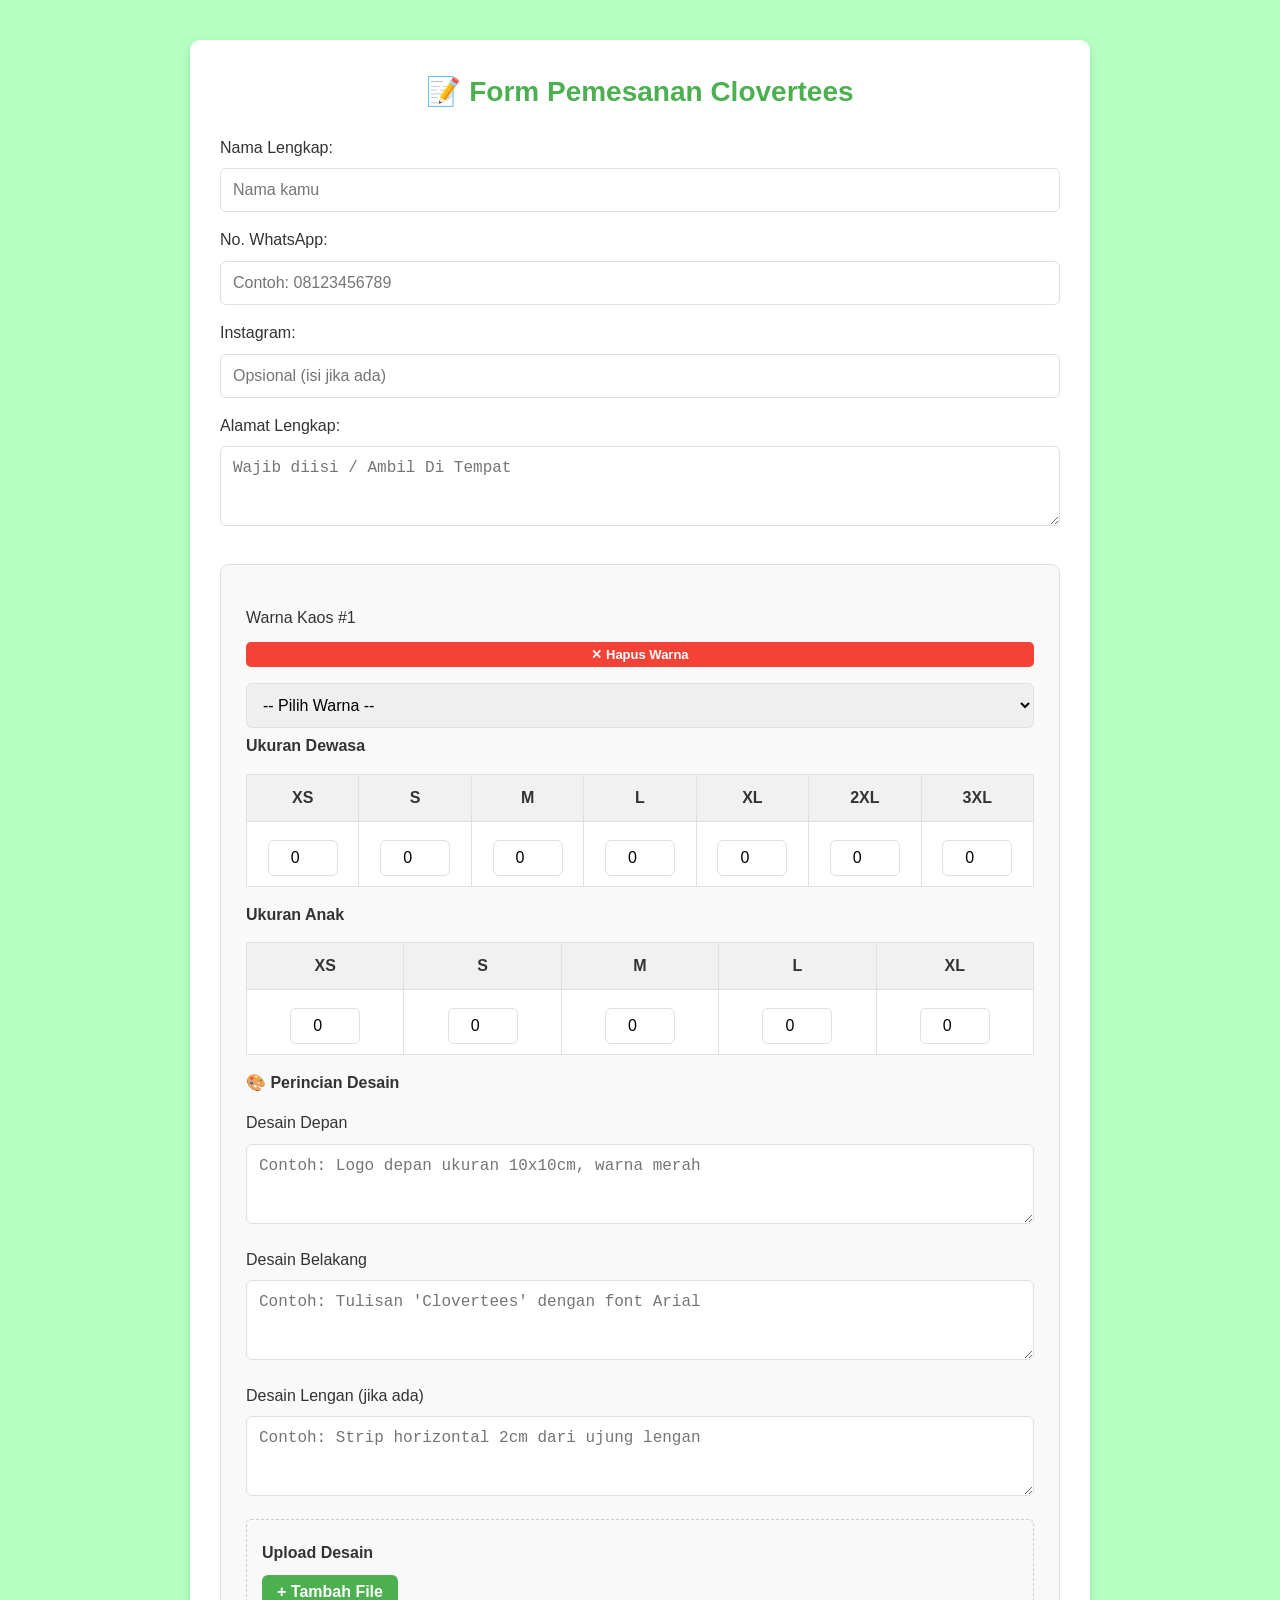
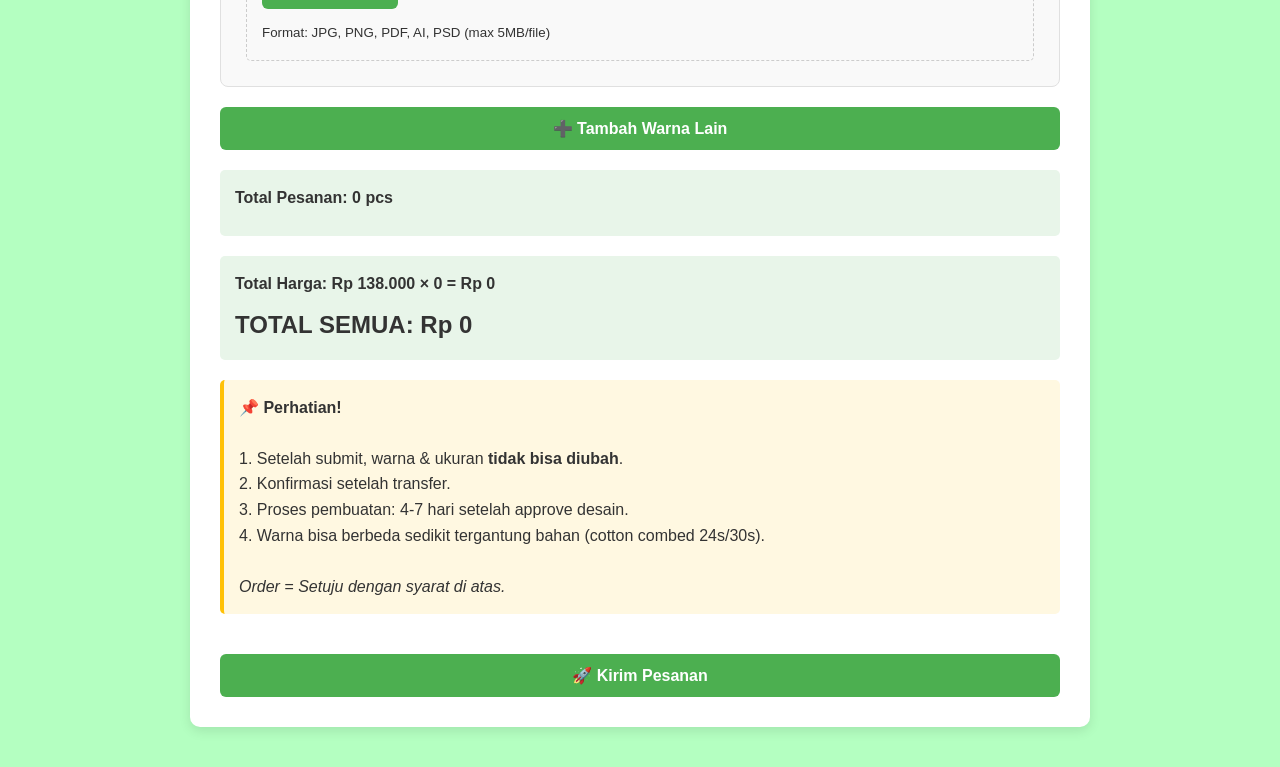
<file: index.html>
<!DOCTYPE html>
<html lang="id">
<head>
  <meta charset="UTF-8">
  <meta name="viewport" content="width=device-width, initial-scale=1.0">
  <title>Form Pemesanan Clovertees</title>
  <style>
    :root {
      --primary: #4CAF50;
      --primary-hover: #38883c;
      --secondary: #f44336;
      --background: #b4ffc1;
      --card-bg: #ffffff;
      --text: #333333;
      --border: #e0e0e0;
      --shadow: 0 4px 12px rgba(0, 0, 0, 0.1);
    }

    * {
      box-sizing: border-box;
      margin: 0;
      padding: 0;
    }

    body {
      font-family: 'Roboto', Arial, sans-serif;
      background-color: var(--background);
      color: var(--text);
      line-height: 1.6;
      padding: 20px;
      display: flex;
      justify-content: center;
      min-height: 100vh;
    }

    form {
      background-color: var(--card-bg);
      padding: 30px;
      border-radius: 10px;
      width: 100%;
      max-width: 900px;
      box-shadow: var(--shadow);
      margin: 20px 0;
    }

    h2 {
      text-align: center;
      color: var(--primary);
      margin-bottom: 20px;
      font-size: 28px;
    }

    label {
      display: block;
      margin-top: 15px;
      font-weight: 500;
      color: var(--text);
    }

    input, textarea, select, button {
      width: 100%;
      padding: 12px;
      margin-top: 8px;
      border: 1px solid var(--border);
      border-radius: 6px;
      font-size: 16px;
      transition: border 0.3s;
    }

    input:focus, textarea:focus, select:focus {
      border-color: var(--primary);
      outline: none;
      box-shadow: 0 0 0 2px rgba(76, 175, 80, 0.2);
    }

    textarea {
      resize: vertical;
      min-height: 80px;
    }

    button {
      background-color: var(--primary);
      color: white;
      font-weight: bold;
      cursor: pointer;
      margin-top: 20px;
      border: none;
      transition: all 0.3s;
    }

    button:hover {
      background-color: var(--primary-hover);
      transform: translateY(-2px);
    }

    .warna-section {
      position: relative;
      padding: 25px;
      margin-top: 30px;
      border: 1px solid var(--border);
      border-radius: 8px;
      background: #f9f9f9;
      position: relative;
    }

    .delete-btn {
      overflow-x: auto;
      position: relative;
      width: 100%;
      top: -8px;
      right: 0px;
      background-color: var(--secondary);
      color: white;
      border: none;
      border-radius: 5px;
      padding: 5px 5px;
      cursor: pointer;
      font-size: 13px;
    }

    table {
      width: 100%;
      border-collapse: collapse;
      margin: 15px 0;
      background: white;
    }

    th, td {
      border: 1px solid var(--border);
      padding: 10px;
      text-align: center;
    }

    th {
      background-color: #f1f1f1;
      font-weight: 600;
    }

    input[type="number"] {
      width: 70px;
      padding: 8px;
      text-align: center;
    }

    .total-section {
      margin-top: 20px;
      padding: 15px;
      background-color: #e8f5e9;
      border-radius: 5px;
      font-weight: bold;
    }

    .note {
      background-color: #fff8e1;
      padding: 15px;
      margin: 20px 0;
      border-left: 4px solid #ffc107;
      border-radius: 5px;
    }

    .loading {
      display: none;
      text-align: center;
      margin: 20px 0;
    }

    .spinner {
      border: 4px solid rgba(0, 0, 0, 0.1);
      border-left-color: var(--primary);
      border-radius: 50%;
      width: 30px;
      height: 30px;
      animation: spin 1s linear infinite;
      margin: 0 auto 10px;
    }

    .file-upload-container {
      margin-top: 15px;
      border: 1px dashed #ccc;
      padding: 15px;
      border-radius: 5px;
      background: #f9f9f9;
    }
    
    .file-list {
      margin-top: 10px;
    }
    
    .file-item {
      display: flex;
      justify-content: space-between;
      align-items: center;
      padding: 8px;
      background: white;
      border: 1px solid #eee;
      margin-bottom: 5px;
      border-radius: 4px;
    }
    
    .file-item button {
      width: auto;
      padding: 3px 8px;
      margin: 0;
      background: #ff4444;
      font-size: 12px;
    }
    
    .add-file-btn {
      background: #4CAF50;
      width: auto;
      padding: 8px 15px;
      margin-top: 10px;
    }

    .warna-section h4:first-of-type {
    margin-top: 5px;
    }

    @keyframes spin {
      to { transform: rotate(360deg); }
    }

    @media (max-width: 768px) {
      form {
        padding: 15px;
      }

      table {
        font-size: 14px;
      }

      input, textarea, select, button {
        padding: 10px;
      }

    .table-container {
      overflow-x: auto;
    }

      /* Container file upload */
    .file-upload-container {
        margin-top: 15px;
        border: 2px dashed #ccc;
        padding: 15px;
        border-radius: 8px;
        background: #f8f9fa;
    }

        /* Tombol tambah file */
    .add-file-btn {
        background: #4CAF50;
        color: white;
        border: none;
        padding: 8px 15px;
        border-radius: 4px;
        cursor: pointer;
        font-size: 14px;
    }

        /* Daftar file */
    .file-list {
        margin-top: 10px;
    }

    .file-item {
        display: flex;
        justify-content: space-between;
        align-items: center;
        padding: 8px 12px;
        background: white;
        border: 1px solid #e0e0e0;
        margin-bottom: 8px;
        border-radius: 4px;
    }

        /* Tombol hapus file */
    .delete-file-btn {
        background: #ff4444;
        color: white;
        border: none;
        border-radius: 50%;
        width: 24px;
        height: 24px;
        cursor: pointer;
        font-size: 12px;
        display: flex;
        align-items: center;
        justify-content: center;
    }    
    }
  </style>
</head>
<body>
  <form id="formPemesanan">
    <h2>📝 Form Pemesanan Clovertees</h2>

    <label for="nama">Nama Lengkap:</label>
    <input type="text" id="nama" name="nama" required placeholder="Nama kamu">

    <label for="telepon">No. WhatsApp:</label>
    <input type="tel" id="telepon" name="telepon" required placeholder="Contoh: 08123456789" pattern="[0-9]{10,13}">

    <label for="instagram">Instagram:</label>
    <input type="text" id="instagram" name="instagram" placeholder="Opsional (isi jika ada)"> <!-- sudah tidak required -->

    <label for="alamat">Alamat Lengkap:</label>
    <textarea id="alamat" name="alamat" required placeholder="Wajib diisi / Ambil Di Tempat"></textarea>

    
    <!-- Warna & Ukuran -->
    <div id="warnaContainer"></div>

    <!-- Tombol Tambah Warna -->
    <button type="button" onclick="tambahWarna()">➕ Tambah Warna Lain</button>

    <!-- Total -->
    <div class="total-section" id="totalDisplay">Total Pesanan: 0 pcs</div>
    <div class="total-section" id="rincianHarga">Total Harga: Rp0</div>

    <!-- Catatan -->
    <div class="note">
      <strong>📌 Perhatian!</strong><br><br>
      1. Setelah submit, warna & ukuran <strong>tidak bisa diubah</strong>.<br>
      2. Konfirmasi setelah transfer.<br>
      3. Proses pembuatan: 4-7 hari setelah approve desain.<br>
      4. Warna bisa berbeda sedikit tergantung bahan (cotton combed 24s/30s).<br><br>
      <em>Order = Setuju dengan syarat di atas.</em>
    </div>

    <!-- Loading -->
    <div class="loading" id="loadingMessage">
    <div class="spinner"></div>
    <p>Mengirim pesanan...</p>
    </div>

    <!-- Tombol Submit -->
    <button type="submit">🚀 Kirim Pesanan</button>
</form>


  <script>
    // Daftar Harga
    const hargaPerPcs = [
      { min: 72, harga: 88000 },
      { min: 36, harga: 94000 },
      { min: 12, harga: 99000 },
      { min: 3, harga: 104000 },
      { min: 2, harga: 110000 },
      { min: 1, harga: 138000 }
    ];

    // Tambahan harga ukuran besar
    const tambahanUkuran = {
      "2XL": 8000,
      "3XL": 13000
    };

    // Daftar Warna Tersedia
    let warnaIndex = 0;
    const warnaList = [
      "BLACK", "WHITE", "SOFT PINK", "NEON PINK", "RED", "MAROON", "LILAC", 
      "SKY BLUE", "ROYAL BLUE", "NAVY BLUE", "NEON YELLOW", "TOSCA", 
      "GREEN", "FOREST GREEN", "YELLOW", "ORANGE", "MUSTARD"
    ];

    // Format Rupiah
    function formatRupiah(angka) {
      return new Intl.NumberFormat('id-ID', { 
        style: 'currency', 
        currency: 'IDR',
        maximumFractionDigits: 0
      }).format(angka);
    }

    // Hitung Total Harga
    function hitungHargaTotal() {
  const sections = document.querySelectorAll('.warna-section');
  const hargaDiv = document.getElementById('rincianHarga');

  let totalQty = 0;
  let totalTambahan = 0;
  let ukuranDetail = {
    dewasa: {},
    anak: {}
  };

  sections.forEach(section => {
    const dewasaInputs = section.querySelectorAll('input[name^="dewasa_"]');
    const anakInputs = section.querySelectorAll('input[name^="anak_"]');

    dewasaInputs.forEach(input => {
      const qty = parseInt(input.value) || 0;
      if (qty > 0) {
        const size = input.name.split('_')[2];
        ukuranDetail.dewasa[size] = (ukuranDetail.dewasa[size] || 0) + qty;
        totalQty += qty;
        if (tambahanUkuran[size]) {
          totalTambahan += tambahanUkuran[size] * qty;
        }
      }
    });

    anakInputs.forEach(input => {
      const qty = parseInt(input.value) || 0;
      if (qty > 0) {
        const size = input.name.split('_')[2];
        ukuranDetail.anak[size] = (ukuranDetail.anak[size] || 0) + qty;
        totalQty += qty;
        // Tidak ada tambahan untuk anak
      }
    });
  });

  const hargaPerItem = hargaPerPcs.find(h => totalQty >= h.min)?.harga || 138000;
  const subTotal = hargaPerItem * totalQty;
  const grandTotal = subTotal + totalTambahan;

  let detailUkuran = '';
    if (Object.keys(ukuranDetail.dewasa).length > 0) {
    detailUkuran += `Dewasa: ${Object.entries(ukuranDetail.dewasa).map(([s, q]) => `${s} (${q})`).join(', ')}<br>`;
  }
    if (Object.keys(ukuranDetail.anak).length > 0) {
    detailUkuran += `Anak-anak: ${Object.entries(ukuranDetail.anak).map(([s, q]) => `${s} (${q})`).join(', ')}<br>`;
  }
      
  hargaDiv.innerHTML = `
    <div>${detailUkuran}</div>
    <div>Total Harga: ${formatRupiah(hargaPerItem)} × ${totalQty} = ${formatRupiah(subTotal)}</div>
    ${totalTambahan > 0 ? `<div>Tambahan Ukuran Besar: ${formatRupiah(totalTambahan)}</div>` : ''}
    <div style="font-size: 1.5em; font-weight: bold; margin-top: 10px;">TOTAL SEMUA: ${formatRupiah(grandTotal)}</div>
  `;
}

    // Tambah Form Warna Baru
    function tambahWarna() {
      warnaIndex++;
      const container = document.getElementById('warnaContainer');
      const section = document.createElement('div');
      section.className = 'warna-section';
      section.id = `warna-${warnaIndex}`;

      section.innerHTML = `
    <div class="header-warna">
      <label>Warna Kaos #${warnaIndex}</label>
      <button type="button" class="delete-btn" onclick="hapusWarna('warna-${warnaIndex}')">
        ✕ Hapus Warna
      </button>
    </div>

    <select name="warna${warnaIndex}" onchange="updateTotal()" required>
      <option value="">-- Pilih Warna --</option>
      ${warnaList.map(warna => `<option value="${warna}">${warna}</option>`).join('')}
    </select>

    <div class="table-container">
      <h4>Ukuran Dewasa</h4>
      <table>
        <tr>
          <th>XS</th><th>S</th><th>M</th><th>L</th><th>XL</th><th>2XL</th><th>3XL</th>
        </tr>
        <tr>
          ${['XS', 'S', 'M', 'L', 'XL', '2XL', '3XL'].map(ukuran => `
            <td><input type="number" name="dewasa_${warnaIndex}_${ukuran}" 
                   min="0" value="0" oninput="updateTotal()"></td>
          `).join('')}
        </tr>
      </table>
    </div>

    <div class="table-container">
      <h4>Ukuran Anak</h4>
      <table>
        <tr>
          <th>XS</th><th>S</th><th>M</th><th>L</th><th>XL</th>
        </tr>
        <tr>
          ${['XS', 'S', 'M', 'L', 'XL'].map(ukuran => `
            <td><input type="number" name="anak_${warnaIndex}_${ukuran}" 
                   min="0" value="0" oninput="updateTotal()"></td>
          `).join('')}
        </tr>
      </table>
    </div>

    <div class="desain-section">
      <h4>🎨 Perincian Desain</h4>
  
      <label>Desain Depan</label>
        <textarea name="desain_depan[]" id="desain_depan" placeholder="Contoh: Logo depan ukuran 10x10cm, warna merah"></textarea>
          
      <label>Desain Belakang</label>
        <textarea name="desain_belakang[]" id="desain_belakang" placeholder="Contoh: Tulisan 'Clovertees' dengan font Arial"></textarea>
          
      <label>Desain Lengan (jika ada)</label>
        <textarea name="desain_lengan[]" id="desain_lengan" placeholder="Contoh: Strip horizontal 2cm dari ujung lengan"></textarea>
     </div>

    <div class="file-upload-container">
      <h4>Upload Desain</h4>
      <input type="file" name="file_desain_${warnaIndex}[]" multiple 
             accept="image/*,.pdf,.ai,.psd" style="display:none;">
      <button type="button" class="add-file-btn" 
              onclick="this.previousElementSibling.click()">
        + Tambah File
      </button>
      <div class="file-list"></div>
      <small>Format: JPG, PNG, PDF, AI, PSD (max 5MB/file)</small>
    </div>
  `;

  container.appendChild(section);
  setupFileUpload(section.id); // Aktifkan fungsi upload
  updateTotal();
}
  
    // Hapus Warna
    function hapusWarna(id) {
      if (confirm('Yakin ingin menghapus warna ini?')) {
        document.getElementById(id).remove();
        updateTotal();
      }
    }

    // Update Total Pesanan
    function updateTotal() {
    const sections = document.querySelectorAll('.warna-section');
    let totalPcs = 0;
    let detailPesanan = '';

    sections.forEach((section, idx) => {
    const warna = section.querySelector('select').value;
    const dewasaInputs = section.querySelectorAll('input[name^="dewasa_"]');
    const anakInputs = section.querySelectorAll('input[name^="anak_"]');
    
    let totalWarna = 0;
    let detailDewasa = [];
    let detailAnak = [];

    // Hitung item dewasa
    dewasaInputs.forEach(input => {
      const qty = parseInt(input.value) || 0;
      if (qty > 0) {
        const size = input.name.split('_')[2];
        totalWarna += qty;
        detailDewasa.push(`${size} ${qty}`);
      }
    });

    // Hitung item anak
    anakInputs.forEach(input => {
      const qty = parseInt(input.value) || 0;
      if (qty > 0) {
        const size = input.name.split('_')[2];
        totalWarna += qty;
        detailAnak.push(`${size} ${qty}`);
      }
    });

    if (warna && totalWarna > 0) {
      totalPcs += totalWarna;
      detailPesanan += `${idx + 1}. ${warna}: ${totalWarna} pcs\n`;
      
      if (detailDewasa.length > 0) {
        detailPesanan += `   Dewasa: ${detailDewasa.join(', ')}\n`;
      }
      
      if (detailAnak.length > 0) {
        detailPesanan += `   Anak-anak: ${detailAnak.join(', ')}\n`;
      }
      
      detailPesanan += '\n'; // Spasi antar warna
    }
  });

  document.getElementById('totalDisplay').innerHTML = `
    <strong>Total Pesanan: ${totalPcs} pcs</strong>
    <pre style="margin-top:10px">${detailPesanan}</pre>
  `;
  hitungHargaTotal();
}

    // ========== PENANGANAN PENGIRIMAN FORM YANG DIPERBAIKI ==========
    document.getElementById('formPemesanan').addEventListener('submit', async (e) => {
      e.preventDefault();
      
      // Validasi nomor WhatsApp
      const waNumber = e.target.telepon.value;
      if (!/^[0-9]{10,13}$/.test(waNumber)) {
        alert('Nomor WhatsApp harus 10-13 digit angka!');
        return;
      }

      // Validasi minimal 1 item dipesan
      const totalPcs = document.getElementById('totalDisplay').textContent.match(/\d+/)[0] || 0;
      if (totalPcs == 0) {
        alert('Anda belum memilih jumlah pesanan!');
        return;
      }

      // Tampilkan status loading
      document.getElementById('loadingMessage').style.display = 'block';
      const submitBtn = e.target.querySelector('button[type="submit"]');
      submitBtn.disabled = true;

      try {
        // Siapkan data form
        const formData = new FormData(e.target);
        formData.append('timestamp', new Date().toISOString());
        formData.append('totalQty', totalPcs);
        formData.append('detailPesanan', generateDetailPesanan());
        formData.append('totalHarga', document.getElementById('rincianHarga').textContent.split('TOTAL SEMUA: ')[1]);

        // Ganti dengan URL Google Apps Script Anda yang sebenarnya
        const scriptURL = "https://script.google.com/macros/s/AKfycbxJgGDNOvsQr9DBGdSQmWSBLX3E80CixnT-Ux-2_PWxxq3kz6MrsyfaXZqqxjd5xVkt6w/exec";
        
        for (let pair of formData.entries()) {
        console.log(`${pair[0]}: ${pair[1]}`);
        }
        const response = await fetch(scriptURL, {
          method: 'POST',
          body: formData,
          redirect: 'follow'
        });

        if (!response.ok) {
          throw new Error(`Error HTTP! status: ${response.status}`);
        }

        const result = await response.json();
        console.log("Full response:", result); 
        
        if (result.status === "success") {
          alert(`✅ Nomor Pesanan #${result.nomorPesanan} berhasil! Kami akan menghubungi Anda via WhatsApp.`);
          e.target.reset();
          document.getElementById('warnaContainer').innerHTML = '';
          warnaIndex = 0;
          tambahWarna();
        } else {
          throw new Error(result.message || "Error tidak diketahui dari server");
        }
      } catch (error) {
        console.error('Error pengiriman:', error);
        alert(`❌ Gagal mengirim pesanan: ${error.message}`);
      } finally {
        document.getElementById('loadingMessage').style.display = 'none';
        submitBtn.disabled = false;
      }
    });

    // Generator detail yang diperbaiki
    function generateDetailPesanan() {
      const sections = document.querySelectorAll('.warna-section');
      let output = "";
      
      sections.forEach((section, idx) => {
        const warna = section.querySelector('select').value;
        const inputs = section.querySelectorAll('input[type="number"]');
        
        let dewasa = [], anak = [];
        
        inputs.forEach(input => {
          const qty = parseInt(input.value) || 0;
          if (qty > 0) {
            const size = input.name.split('_')[2];
            if (input.name.includes('dewasa')) {
              dewasa.push(`${size} (${qty})`);
            } else {
              anak.push(`${size} (${qty})`);
            }
          }
        });
        
        if (warna && (dewasa.length > 0 || anak.length > 0)) {
          output += `${idx + 1}. ${warna}:\n`;
          if (dewasa.length) output += `   Dewasa: ${dewasa.join(', ')}\n`;
          if (anak.length) output += `   Anak: ${anak.join(', ')}\n\n`;
        }
      });
      
      return output.trim();
    }

    function setupFileUpload(sectionId) {
  const section = document.getElementById(sectionId);
  const fileInput = section.querySelector('input[type="file"]');
  const fileList = section.querySelector('.file-list');
  const maxFiles = 5; // Batas maksimal file

  fileInput.addEventListener('change', function(e) {
    const files = e.target.files;
    
    // Cek jumlah file
    if (fileList.children.length + files.length > maxFiles) {
      alert(`Maksimal ${maxFiles} file per warna`);
      return;
    }

    // Tambahkan file ke daftar
    Array.from(files).forEach(file => {
      // Validasi ukuran file (max 5MB)
      if (file.size > 5 * 1024 * 1024) {
        alert(`File ${file.name} terlalu besar (max 5MB)`);
        return;
      }

      const fileItem = document.createElement('div');
      fileItem.className = 'file-item';
      fileItem.dataset.fileName = file.name;
      fileItem.innerHTML = `
        <span>${file.name} (${(file.size/1024/1024).toFixed(2)}MB)</span>
        <button type="button" class="delete-file-btn">✕</button>
      `;
      fileList.appendChild(fileItem);
    });

    // Reset input untuk mengizinkan upload file yang sama lagi
    fileInput.value = '';
  });

  // Handle klik tombol hapus file
  fileList.addEventListener('click', function(e) {
    if (e.target.classList.contains('delete-file-btn')) {
      e.target.closest('.file-item').remove();
    }
  });
}

    // Tambah warna pertama saat halaman dimuat
    window.onload = tambahWarna;
  </script>
</body>
</html>
</file>
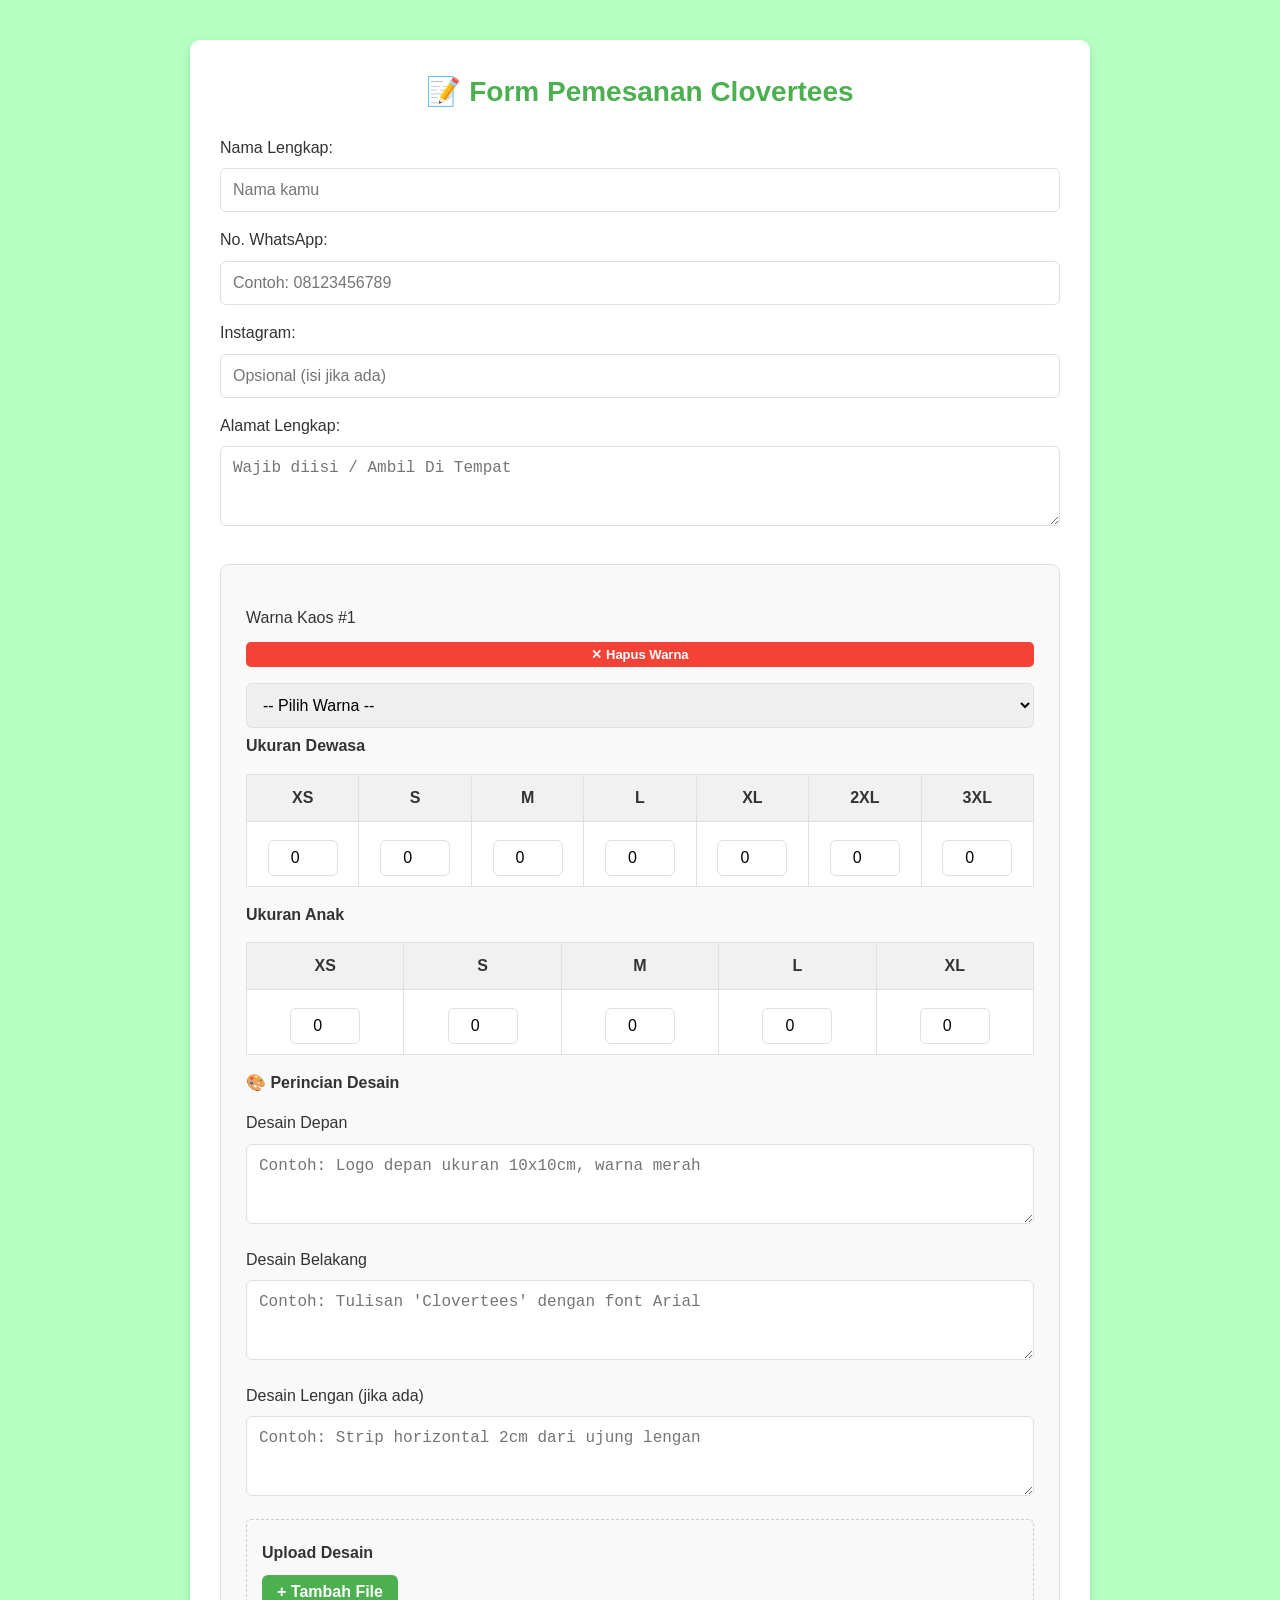
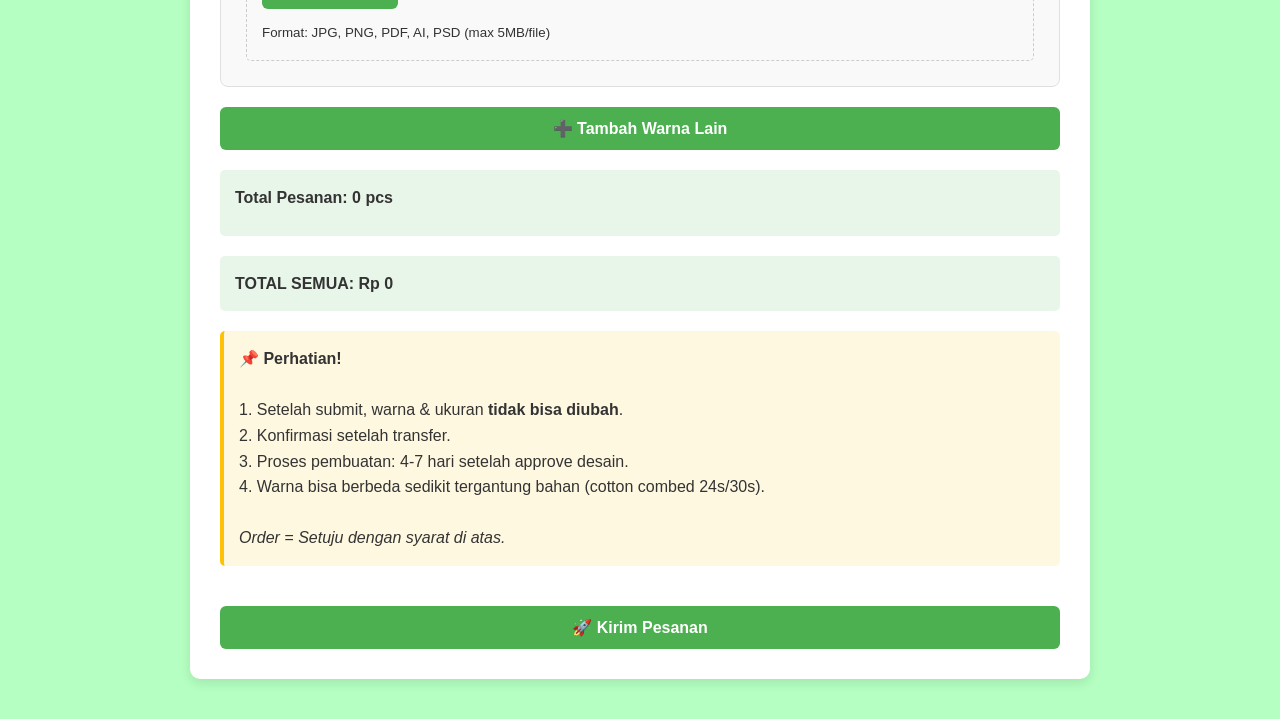
<file: index2.html>
<!DOCTYPE html>
<html lang="id">
<head>
  <meta charset="UTF-8">
  <meta name="viewport" content="width=device-width, initial-scale=1.0">
  <title>Form Pemesanan Clovertees</title>
  <style>
    :root {
      --primary: #4CAF50;
      --primary-hover: #38883c;
      --secondary: #f44336;
      --background: #b4ffc1;
      --card-bg: #ffffff;
      --text: #333333;
      --border: #e0e0e0;
      --shadow: 0 4px 12px rgba(0, 0, 0, 0.1);
    }

    * {
      box-sizing: border-box;
      margin: 0;
      padding: 0;
    }

    body {
      font-family: 'Roboto', Arial, sans-serif;
      background-color: var(--background);
      color: var(--text);
      line-height: 1.6;
      padding: 20px;
      display: flex;
      justify-content: center;
      min-height: 100vh;
    }

    form {
      background-color: var(--card-bg);
      padding: 30px;
      border-radius: 10px;
      width: 100%;
      max-width: 900px;
      box-shadow: var(--shadow);
      margin: 20px 0;
    }

    h2 {
      text-align: center;
      color: var(--primary);
      margin-bottom: 20px;
      font-size: 28px;
    }

    label {
      display: block;
      margin-top: 15px;
      font-weight: 500;
      color: var(--text);
    }

    input, textarea, select, button {
      width: 100%;
      padding: 12px;
      margin-top: 8px;
      border: 1px solid var(--border);
      border-radius: 6px;
      font-size: 16px;
      transition: border 0.3s;
    }

    input:focus, textarea:focus, select:focus {
      border-color: var(--primary);
      outline: none;
      box-shadow: 0 0 0 2px rgba(76, 175, 80, 0.2);
    }

    textarea {
      resize: vertical;
      min-height: 80px;
    }

    button {
      background-color: var(--primary);
      color: white;
      font-weight: bold;
      cursor: pointer;
      margin-top: 20px;
      border: none;
      transition: all 0.3s;
    }

    button:hover {
      background-color: var(--primary-hover);
      transform: translateY(-2px);
    }

    .warna-section {
      position: relative;
      padding: 25px;
      margin-top: 30px;
      border: 1px solid var(--border);
      border-radius: 8px;
      background: #f9f9f9;
      position: relative;
    }

    .delete-btn {
      overflow-x: auto;
      position: relative;
      width: 100%;
      top: -8px;
      right: 0px;
      background-color: var(--secondary);
      color: white;
      border: none;
      border-radius: 5px;
      padding: 5px 5px;
      cursor: pointer;
      font-size: 13px;
    }

    table {
      width: 100%;
      border-collapse: collapse;
      margin: 15px 0;
      background: white;
    }

    th, td {
      border: 1px solid var(--border);
      padding: 10px;
      text-align: center;
    }

    th {
      background-color: #f1f1f1;
      font-weight: 600;
    }

    input[type="number"] {
      width: 70px;
      padding: 8px;
      text-align: center;
    }

    .total-section {
      margin-top: 20px;
      padding: 15px;
      background-color: #e8f5e9;
      border-radius: 5px;
      font-weight: bold;
    }

    .note {
      background-color: #fff8e1;
      padding: 15px;
      margin: 20px 0;
      border-left: 4px solid #ffc107;
      border-radius: 5px;
    }

    .loading {
      display: none;
      text-align: center;
      margin: 20px 0;
    }

    .spinner {
      border: 4px solid rgba(0, 0, 0, 0.1);
      border-left-color: var(--primary);
      border-radius: 50%;
      width: 30px;
      height: 30px;
      animation: spin 1s linear infinite;
      margin: 0 auto 10px;
    }

    .file-upload-container {
      margin-top: 15px;
      border: 1px dashed #ccc;
      padding: 15px;
      border-radius: 5px;
      background: #f9f9f9;
    }
    
    .file-list {
      margin-top: 10px;
    }
    
    .file-item {
      display: flex;
      justify-content: space-between;
      align-items: center;
      padding: 8px;
      background: white;
      border: 1px solid #eee;
      margin-bottom: 5px;
      border-radius: 4px;
    }
    
    .file-item button {
      width: auto;
      padding: 3px 8px;
      margin: 0;
      background: #ff4444;
      font-size: 12px;
    }
    
    .add-file-btn {
      background: #4CAF50;
      width: auto;
      padding: 8px 15px;
      margin-top: 10px;
    }

    .warna-section h4:first-of-type {
    margin-top: 5px;
    }

    @keyframes spin {
      to { transform: rotate(360deg); }
    }

    @media (max-width: 768px) {
      form {
        padding: 15px;
      }

      table {
        font-size: 14px;
      }

      input, textarea, select, button {
        padding: 10px;
      }

    .table-container {
      overflow-x: auto;
    }

      /* Container file upload */
    .file-upload-container {
        margin-top: 15px;
        border: 2px dashed #ccc;
        padding: 15px;
        border-radius: 8px;
        background: #f8f9fa;
    }

        /* Tombol tambah file */
    .add-file-btn {
        background: #4CAF50;
        color: white;
        border: none;
        padding: 8px 15px;
        border-radius: 4px;
        cursor: pointer;
        font-size: 14px;
    }

        /* Daftar file */
    .file-list {
        margin-top: 10px;
    }

    .file-item {
        display: flex;
        justify-content: space-between;
        align-items: center;
        padding: 8px 12px;
        background: white;
        border: 1px solid #e0e0e0;
        margin-bottom: 8px;
        border-radius: 4px;
    }

        /* Tombol hapus file */
    .delete-file-btn {
        background: #ff4444;
        color: white;
        border: none;
        border-radius: 50%;
        width: 24px;
        height: 24px;
        cursor: pointer;
        font-size: 12px;
        display: flex;
        align-items: center;
        justify-content: center;
    }    
    }
  </style>
</head>
<body>
  <form id="formPemesanan">
    <h2>📝 Form Pemesanan Clovertees</h2>

    <label for="nama">Nama Lengkap:</label>
    <input type="text" id="nama" name="nama" required placeholder="Nama kamu">

    <label for="telepon">No. WhatsApp:</label>
    <input type="tel" id="telepon" name="telepon" required placeholder="Contoh: 08123456789" pattern="[0-9]{10,13}">

    <label for="instagram">Instagram:</label>
    <input type="text" id="instagram" name="instagram" placeholder="Opsional (isi jika ada)"> <!-- sudah tidak required -->

    <label for="alamat">Alamat Lengkap:</label>
    <textarea id="alamat" name="alamat" required placeholder="Wajib diisi / Ambil Di Tempat"></textarea>

    
    <!-- Warna & Ukuran -->
    <div id="warnaContainer"></div>

    <!-- Tombol Tambah Warna -->
    <button type="button" onclick="tambahWarna()">➕ Tambah Warna Lain</button>

    <!-- Total -->
    <div class="total-section" id="totalDisplay">Total Pesanan: 0 pcs</div>
    <div class="total-section" id="rincianHarga">Total Harga: Rp0</div>

    <!-- Catatan -->
    <div class="note">
      <strong>📌 Perhatian!</strong><br><br>
      1. Setelah submit, warna & ukuran <strong>tidak bisa diubah</strong>.<br>
      2. Konfirmasi setelah transfer.<br>
      3. Proses pembuatan: 4-7 hari setelah approve desain.<br>
      4. Warna bisa berbeda sedikit tergantung bahan (cotton combed 24s/30s).<br><br>
      <em>Order = Setuju dengan syarat di atas.</em>
    </div>

    <!-- Loading -->
    <div class="loading" id="loadingMessage">
    <div class="spinner"></div>
    <p>Mengirim pesanan...</p>
    </div>

    <!-- Tombol Submit -->
    <button type="submit">🚀 Kirim Pesanan</button>
</form>


  <script>
    // Daftar Harga
    const hargaPerPcs = [
      { min: 72, harga: 88000 },
      { min: 36, harga: 94000 },
      { min: 12, harga: 99000 },
      { min: 3, harga: 104000 },
      { min: 2, harga: 110000 },
      { min: 1, harga: 138000 }
    ];

    // Tambahan harga ukuran besar
    const tambahanUkuran = {
      "2XL": 8000,
      "3XL": 13000
    };

    // Daftar Warna Tersedia
    let warnaIndex = 0;
    const warnaList = [
      "BLACK", "WHITE", "SOFT PINK", "NEON PINK", "RED", "MAROON", "LILAC", 
      "SKY BLUE", "ROYAL BLUE", "NAVY BLUE", "NEON YELLOW", "TOSCA", 
      "GREEN", "FOREST GREEN", "YELLOW", "ORANGE", "MUSTARD"
    ];

    // Format Rupiah
    function formatRupiah(angka) {
      return new Intl.NumberFormat('id-ID', { 
        style: 'currency', 
        currency: 'IDR',
        maximumFractionDigits: 0
      }).format(angka);
    }

    // Hitung Total Harga
    function hitungHargaTotal() {
    const sections = document.querySelectorAll('.warna-section');
    const hargaDiv = document.getElementById('rincianHarga');
    let grandTotal = 0;
    let output = '';

    sections.forEach((section, index) => {
    const warna = section.querySelector('select').value;
    const dewasaInputs = section.querySelectorAll('input[name^="dewasa_"]');
    const anakInputs = section.querySelectorAll('input[name^="anak_"]');

    let totalQty = 0;
    let totalTambahan = 0;
    
    // Hitung untuk dewasa
    let dewasaDetail = [];
    dewasaInputs.forEach(input => {
      const qty = parseInt(input.value) || 0;
      if (qty > 0) {
        const size = input.name.split('_')[2];
        dewasaDetail.push(`${size} (${qty})`);
        totalQty += qty;
        if (tambahanUkuran[size]) {
          totalTambahan += tambahanUkuran[size] * qty;
        }
      }
    });

    // Hitung untuk anak
    let anakDetail = [];
    anakInputs.forEach(input => {
      const qty = parseInt(input.value) || 0;
      if (qty > 0) {
        const size = input.name.split('_')[2];
        anakDetail.push(`${size} (${qty})`);
        totalQty += qty;
      }
    });

    if (totalQty === 0) return;

    const harga = hargaPerPcs.find(h => totalQty >= h.min)?.harga || 138000;
    const subTotal = harga * totalQty;
    const total = subTotal + totalTambahan;
    grandTotal += total;

    output += `
      <div style="margin-bottom: 1em">
        <div><strong>${warna}</strong></div>
        ${dewasaDetail.length > 0 ? `<div>Dewasa: ${dewasaDetail.join(', ')}</div>` : ''}
        ${anakDetail.length > 0 ? `<div>Anak-anak: ${anakDetail.join(', ')}</div>` : ''}
        <div>${formatRupiah(harga)} × ${totalQty} = ${formatRupiah(subTotal)}</div>
        ${totalTambahan > 0 ? `<div>Tambahan ukuran: ${formatRupiah(totalTambahan)}</div>` : ''}
        <div class="total-satuan">Subtotal: ${formatRupiah(total)}</div>
      </div>
      <hr style="border-top: 1px dashed #ccc; margin: 10px 0;">
    `;
  });

  output += `<div class="total-akhir">TOTAL SEMUA: ${formatRupiah(grandTotal)}</div>`;
  hargaDiv.innerHTML = output;
}

    // Tambah Form Warna Baru
    function tambahWarna() {
      warnaIndex++;
      const container = document.getElementById('warnaContainer');
      const section = document.createElement('div');
      section.className = 'warna-section';
      section.id = `warna-${warnaIndex}`;

      section.innerHTML = `
    <div class="header-warna">
      <label>Warna Kaos #${warnaIndex}</label>
      <button type="button" class="delete-btn" onclick="hapusWarna('warna-${warnaIndex}')">
        ✕ Hapus Warna
      </button>
    </div>

    <select name="warna${warnaIndex}" onchange="updateTotal()" required>
      <option value="">-- Pilih Warna --</option>
      ${warnaList.map(warna => `<option value="${warna}">${warna}</option>`).join('')}
    </select>

    <div class="table-container">
      <h4>Ukuran Dewasa</h4>
      <table>
        <tr>
          <th>XS</th><th>S</th><th>M</th><th>L</th><th>XL</th><th>2XL</th><th>3XL</th>
        </tr>
        <tr>
          ${['XS', 'S', 'M', 'L', 'XL', '2XL', '3XL'].map(ukuran => `
            <td><input type="number" name="dewasa_${warnaIndex}_${ukuran}" 
                   min="0" value="0" oninput="updateTotal()"></td>
          `).join('')}
        </tr>
      </table>
    </div>

    <div class="table-container">
      <h4>Ukuran Anak</h4>
      <table>
        <tr>
          <th>XS</th><th>S</th><th>M</th><th>L</th><th>XL</th>
        </tr>
        <tr>
          ${['XS', 'S', 'M', 'L', 'XL'].map(ukuran => `
            <td><input type="number" name="anak_${warnaIndex}_${ukuran}" 
                   min="0" value="0" oninput="updateTotal()"></td>
          `).join('')}
        </tr>
      </table>
    </div>

    <div class="desain-section">
      <h4>🎨 Perincian Desain</h4>
  
      <label>Desain Depan</label>
        <textarea name="desain_depan[]" id="desain_depan" placeholder="Contoh: Logo depan ukuran 10x10cm, warna merah"></textarea>
          
      <label>Desain Belakang</label>
        <textarea name="desain_belakang[]" id="desain_belakang" placeholder="Contoh: Tulisan 'Clovertees' dengan font Arial"></textarea>
          
      <label>Desain Lengan (jika ada)</label>
        <textarea name="desain_lengan[]" id="desain_lengan" placeholder="Contoh: Strip horizontal 2cm dari ujung lengan"></textarea>
     </div>

    <div class="file-upload-container">
      <h4>Upload Desain</h4>
      <input type="file" name="file_desain_${warnaIndex}[]" multiple 
             accept="image/*,.pdf,.ai,.psd" style="display:none;">
      <button type="button" class="add-file-btn" 
              onclick="this.previousElementSibling.click()">
        + Tambah File
      </button>
      <div class="file-list"></div>
      <small>Format: JPG, PNG, PDF, AI, PSD (max 5MB/file)</small>
    </div>
  `;

  container.appendChild(section);
  setupFileUpload(section.id); // Aktifkan fungsi upload
  updateTotal();
}
  
    // Hapus Warna
    function hapusWarna(id) {
      if (confirm('Yakin ingin menghapus warna ini?')) {
        document.getElementById(id).remove();
        updateTotal();
      }
    }

    // Update Total Pesanan
    function updateTotal() {
    const sections = document.querySelectorAll('.warna-section');
    let totalPcs = 0;
    let detailPesanan = '';

    sections.forEach((section, idx) => {
    const warna = section.querySelector('select').value;
    const dewasaInputs = section.querySelectorAll('input[name^="dewasa_"]');
    const anakInputs = section.querySelectorAll('input[name^="anak_"]');
    
    let totalWarna = 0;
    let detailDewasa = [];
    let detailAnak = [];

    // Hitung item dewasa
    dewasaInputs.forEach(input => {
      const qty = parseInt(input.value) || 0;
      if (qty > 0) {
        const size = input.name.split('_')[2];
        totalWarna += qty;
        detailDewasa.push(`${size} ${qty}`);
      }
    });

    // Hitung item anak
    anakInputs.forEach(input => {
      const qty = parseInt(input.value) || 0;
      if (qty > 0) {
        const size = input.name.split('_')[2];
        totalWarna += qty;
        detailAnak.push(`${size} ${qty}`);
      }
    });

    if (warna && totalWarna > 0) {
      totalPcs += totalWarna;
      detailPesanan += `${idx + 1}. ${warna}: ${totalWarna} pcs\n`;
      
      if (detailDewasa.length > 0) {
        detailPesanan += `   Dewasa: ${detailDewasa.join(', ')}\n`;
      }
      
      if (detailAnak.length > 0) {
        detailPesanan += `   Anak-anak: ${detailAnak.join(', ')}\n`;
      }
      
      detailPesanan += '\n'; // Spasi antar warna
    }
  });

  document.getElementById('totalDisplay').innerHTML = `
    <strong>Total Pesanan: ${totalPcs} pcs</strong>
    <pre style="margin-top:10px">${detailPesanan}</pre>
  `;
  hitungHargaTotal();
}

    // ========== PENANGANAN PENGIRIMAN FORM YANG DIPERBAIKI ==========
    document.getElementById('formPemesanan').addEventListener('submit', async (e) => {
      e.preventDefault();
      
      // Validasi nomor WhatsApp
      const waNumber = e.target.telepon.value;
      if (!/^[0-9]{10,13}$/.test(waNumber)) {
        alert('Nomor WhatsApp harus 10-13 digit angka!');
        return;
      }

      // Validasi minimal 1 item dipesan
      const totalPcs = document.getElementById('totalDisplay').textContent.match(/\d+/)[0] || 0;
      if (totalPcs == 0) {
        alert('Anda belum memilih jumlah pesanan!');
        return;
      }

      // Tampilkan status loading
      document.getElementById('loadingMessage').style.display = 'block';
      const submitBtn = e.target.querySelector('button[type="submit"]');
      submitBtn.disabled = true;

      try {
        // Siapkan data form
        const formData = new FormData(e.target);
        formData.append('timestamp', new Date().toISOString());
        formData.append('totalQty', totalPcs);
        formData.append('detailPesanan', generateDetailPesanan());
        formData.append('totalHarga', document.getElementById('rincianHarga').textContent.split('TOTAL SEMUA: ')[1]);

        // Ganti dengan URL Google Apps Script Anda yang sebenarnya
        const scriptURL = "https://script.google.com/macros/s/AKfycbxJgGDNOvsQr9DBGdSQmWSBLX3E80CixnT-Ux-2_PWxxq3kz6MrsyfaXZqqxjd5xVkt6w/exec";
        
        for (let pair of formData.entries()) {
        console.log(`${pair[0]}: ${pair[1]}`);
        }
        const response = await fetch(scriptURL, {
          method: 'POST',
          body: formData,
          redirect: 'follow'
        });

        if (!response.ok) {
          throw new Error(`Error HTTP! status: ${response.status}`);
        }

        const result = await response.json();
        console.log("Full response:", result); 
        
        if (result.status === "success") {
          alert(`✅ Nomor Pesanan #${result.nomorPesanan} berhasil! Kami akan menghubungi Anda via WhatsApp.`);
          e.target.reset();
          document.getElementById('warnaContainer').innerHTML = '';
          warnaIndex = 0;
          tambahWarna();
        } else {
          throw new Error(result.message || "Error tidak diketahui dari server");
        }
      } catch (error) {
        console.error('Error pengiriman:', error);
        alert(`❌ Gagal mengirim pesanan: ${error.message}`);
      } finally {
        document.getElementById('loadingMessage').style.display = 'none';
        submitBtn.disabled = false;
      }
    });

    // Generator detail yang diperbaiki
    function generateDetailPesanan() {
      const sections = document.querySelectorAll('.warna-section');
      let output = "";
      
      sections.forEach((section, idx) => {
        const warna = section.querySelector('select').value;
        const inputs = section.querySelectorAll('input[type="number"]');
        
        let dewasa = [], anak = [];
        
        inputs.forEach(input => {
          const qty = parseInt(input.value) || 0;
          if (qty > 0) {
            const size = input.name.split('_')[2];
            if (input.name.includes('dewasa')) {
              dewasa.push(`${size} (${qty})`);
            } else {
              anak.push(`${size} (${qty})`);
            }
          }
        });
        
        if (warna && (dewasa.length > 0 || anak.length > 0)) {
          output += `${idx + 1}. ${warna}:\n`;
          if (dewasa.length) output += `   Dewasa: ${dewasa.join(', ')}\n`;
          if (anak.length) output += `   Anak: ${anak.join(', ')}\n\n`;
        }
      });
      
      return output.trim();
    }

    function setupFileUpload(sectionId) {
  const section = document.getElementById(sectionId);
  const fileInput = section.querySelector('input[type="file"]');
  const fileList = section.querySelector('.file-list');
  const maxFiles = 5; // Batas maksimal file

  fileInput.addEventListener('change', function(e) {
    const files = e.target.files;
    
    // Cek jumlah file
    if (fileList.children.length + files.length > maxFiles) {
      alert(`Maksimal ${maxFiles} file per warna`);
      return;
    }

    // Tambahkan file ke daftar
    Array.from(files).forEach(file => {
      // Validasi ukuran file (max 5MB)
      if (file.size > 5 * 1024 * 1024) {
        alert(`File ${file.name} terlalu besar (max 5MB)`);
        return;
      }

      const fileItem = document.createElement('div');
      fileItem.className = 'file-item';
      fileItem.dataset.fileName = file.name;
      fileItem.innerHTML = `
        <span>${file.name} (${(file.size/1024/1024).toFixed(2)}MB)</span>
        <button type="button" class="delete-file-btn">✕</button>
      `;
      fileList.appendChild(fileItem);
    });

    // Reset input untuk mengizinkan upload file yang sama lagi
    fileInput.value = '';
  });

  // Handle klik tombol hapus file
  fileList.addEventListener('click', function(e) {
    if (e.target.classList.contains('delete-file-btn')) {
      e.target.closest('.file-item').remove();
    }
  });
}

    // Tambah warna pertama saat halaman dimuat
    window.onload = tambahWarna;
  </script>
</body>
</html>
</file>
